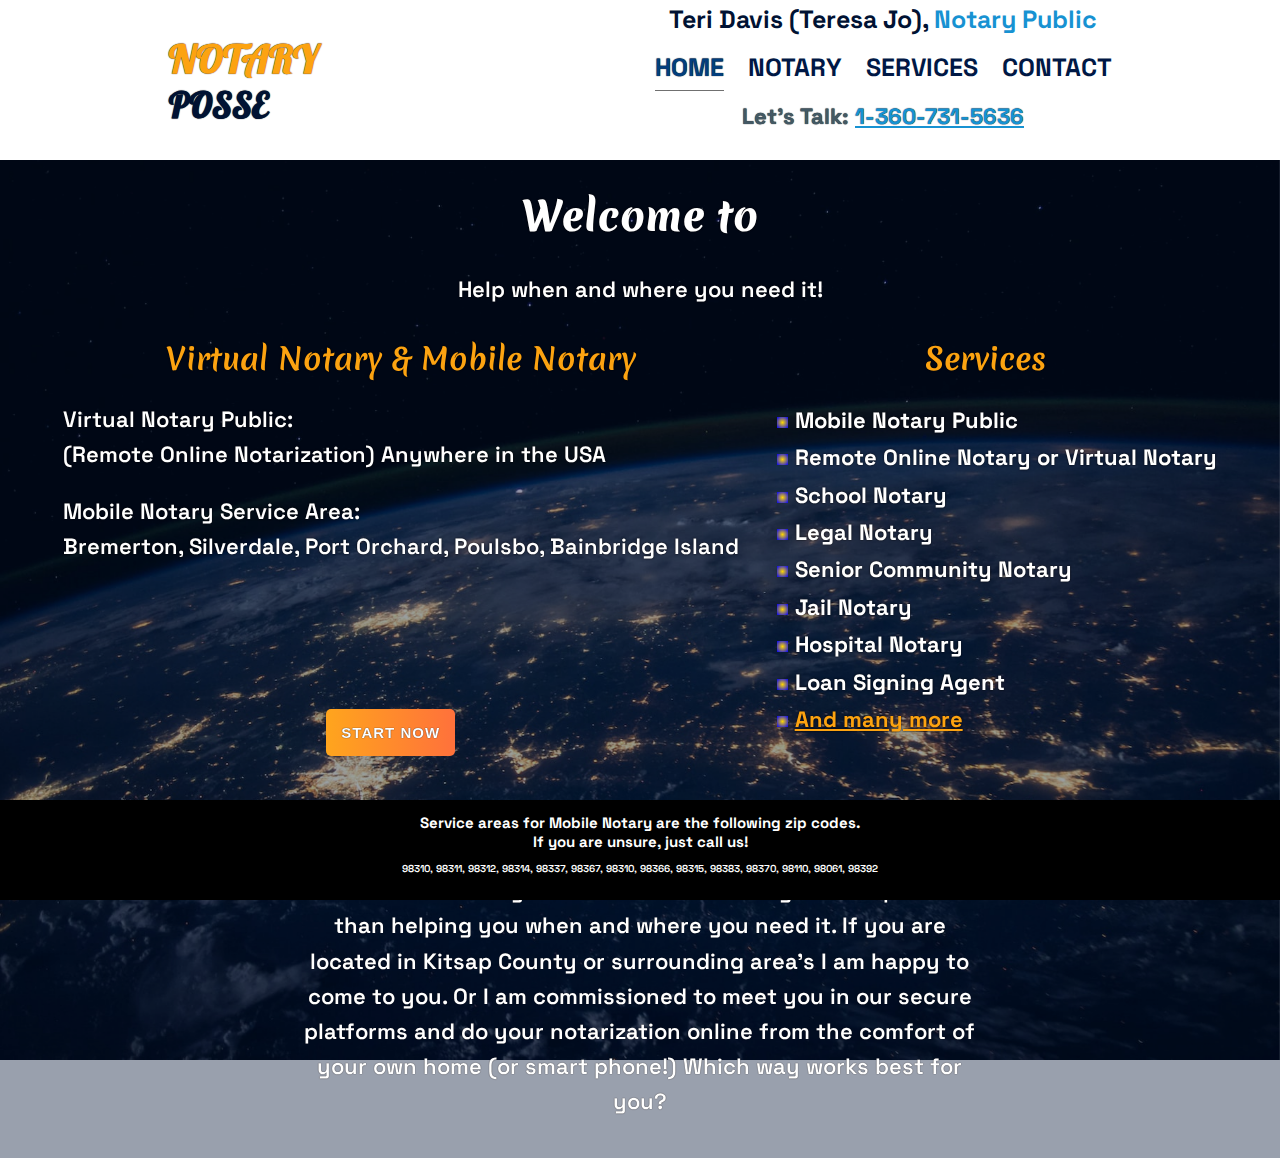
<file: index.html>
<!DOCTYPE html>
<html lang="en">

<head>
    <meta charset="UTF-8">
    <meta http-equiv="X-UA-Compatible" content="IE=edge">
    <meta name="viewport" content="width=device-width, initial-scale=1.0">
    <meta name="description" content="Professional Mobile and Online Notary Services in Bremerton, WA (Zip Code: 98310), Silverdale, WA (Zip Code: 98383), and Silverdale, WA (Zip Code: 98370). Serving prisons and various locations. Contact us for notary services at your convenience.">
    <meta name="keywords" content="Teri Davis, Notary Public, Bremerton, Bremerton Notary, Silverdale Notary, Silverdale Notary, WA, Signing Agent, 98310, 98383, 98370, Loan Documents, Online Notary Notarize, Mobile Notary">
   
    <meta name="description" content="Provider of local, online, and mobile, notary services.">
    <meta name="description" content="Bremerton notary online mobile.">
    <meta name="description" content="Prison notary Bremerton.">
    <meta name="description" content="Prison notary Silverdale.">
    <meta name="description" content="Silverdalenotary online mobile.">
    <meta name="description" content="Paulsbo notary online mobile.">
    <meta name="description" content="Provider of online, US wide, every state and local city apostille services.">
    <link rel="preconnect" href="https://fonts.googleapis.com">
    <link rel="preconnect" href="https://fonts.gstatic.com" crossorigin>
    <link
        href="https://fonts.googleapis.com/css2?family=Lobster&family=Merienda:wght@700&family=Space+Grotesk:wght@400;700&display=swap"
        rel="stylesheet">
    <link rel="stylesheet" href="index.css">
    <title>Notary Posse - Home</title>
</head>

<body>
    <div class="background-blue">

        <nav class="sticky">
            <div class="nav-layout">
                <div>
                    <h2>Notary <span>Posse</span></h2>
                </div>

                <div class="flex flex-column flex-evenly">
                    <div>
                        <h3 class="center-text">Teri Davis (Teresa Jo), <span class="text-light-blue">Notary
                                Public</span></h3>
                    </div>
                    <ul class="nav-button-layout">
                        <li><a class="current-page" href="#">HOME</a></li>
                        <li><a href="notary.html">NOTARY</a></li>
                        <!-- <li><a href="apostille.html">APOSTILLE</a></li> -->
                        <li><a href="services.html">SERVICES</a></li>
                        <li><a href="contact.html">CONTACT</a></li>
                    </ul>
                    <div>
                        <p class="center-text">Let's Talk: <span>1-360-731-5636</span></p>
                    </div>
                </div>
            </div>
        </nav>

        <div class="background-image"></div>

        <header class="center-text text-white">
            <h1>Welcome to 
                <!-- <span class="block">Notary Posse & Apostille</span> -->
            </h1>
            <p>Help when and where you need it!</p>
        </header>
        <main>
            <div class="container-width body-padding">
                <div class="flex flex-evenly text-white ">
                    <div>
                        <h2 class="text-orange center-text border-underline"> Virtual Notary & Mobile Notary

                        </h2>
                        <p class="">Virtual Notary Public:<span class="block text-white">(Remote Online
                                Notarization)
                                Anywhere in the USA</span>
                        </p>
                        <p class="">Mobile Notary Service Area:<span class="block text-white">Bremerton,
                                Silverdale, Port
                                Orchard,
                                Poulsbo, Bainbridge
                                Island</span>
                        </p>
                        <div class="button-container button-home-top margin-0-a">
                            <button class="button button-start">Start Now</button>
                        </div>
                    </div>

                    <div>
                        <h2 class="text-orange  center-text border-underline">Services</h2>
                        <ul class="services-li flex-column">
                            <li>Mobile Notary Public</li>
                            <li>Remote Online Notary or Virtual Notary</li>
                            <li>School Notary</li>
                            <li>Legal Notary</li>
                            <!-- <li>Apostille Services</li> -->
                            <li>Senior Community Notary</li>
                            <li>Jail Notary</li>
                            <li>Hospital Notary</li>
                            <li>Loan Signing Agent</li>
                            <li><a class="text-orange" href="services.html"> And many more</a></li>
                        </ul>
                    </div>
                </div>

                <div class="center-text body-padding flex-width-60 margin-0-a margin-top-4">
                    <h2 class="border-underline text-orange">Notary near you</h2>
                    <p>Flexible hours Early or Late. There is nothing more important than helping
                        you when and where
                        you
                        need
                        it. If you are located in Kitsap County or surrounding area's I am happy to come to you. Or
                        I am
                        commissioned to meet you in our secure platforms and do your notarization online from the
                        comfort of
                        your own home (or smart phone!) Which way works best for you?</p>
                </div>
        </main>

    </div>






    </div>

    <footer class="text-white">
        <h5>Service areas for Mobile Notary are the following zip codes.<span class="block">If you are unsure, just call
                us!</span></h4>
            <p> 98310, 98311, 98312, 98314, 98337, 98367, 98310, 98366, 98315, 98383, 98370, 98110, 98061, 98392</p>
    </footer>

    <script src="https://smtpjs.com/v3/smtp.js"></script>
    <script src="index.js"></script>
</body>

</html>
</file>
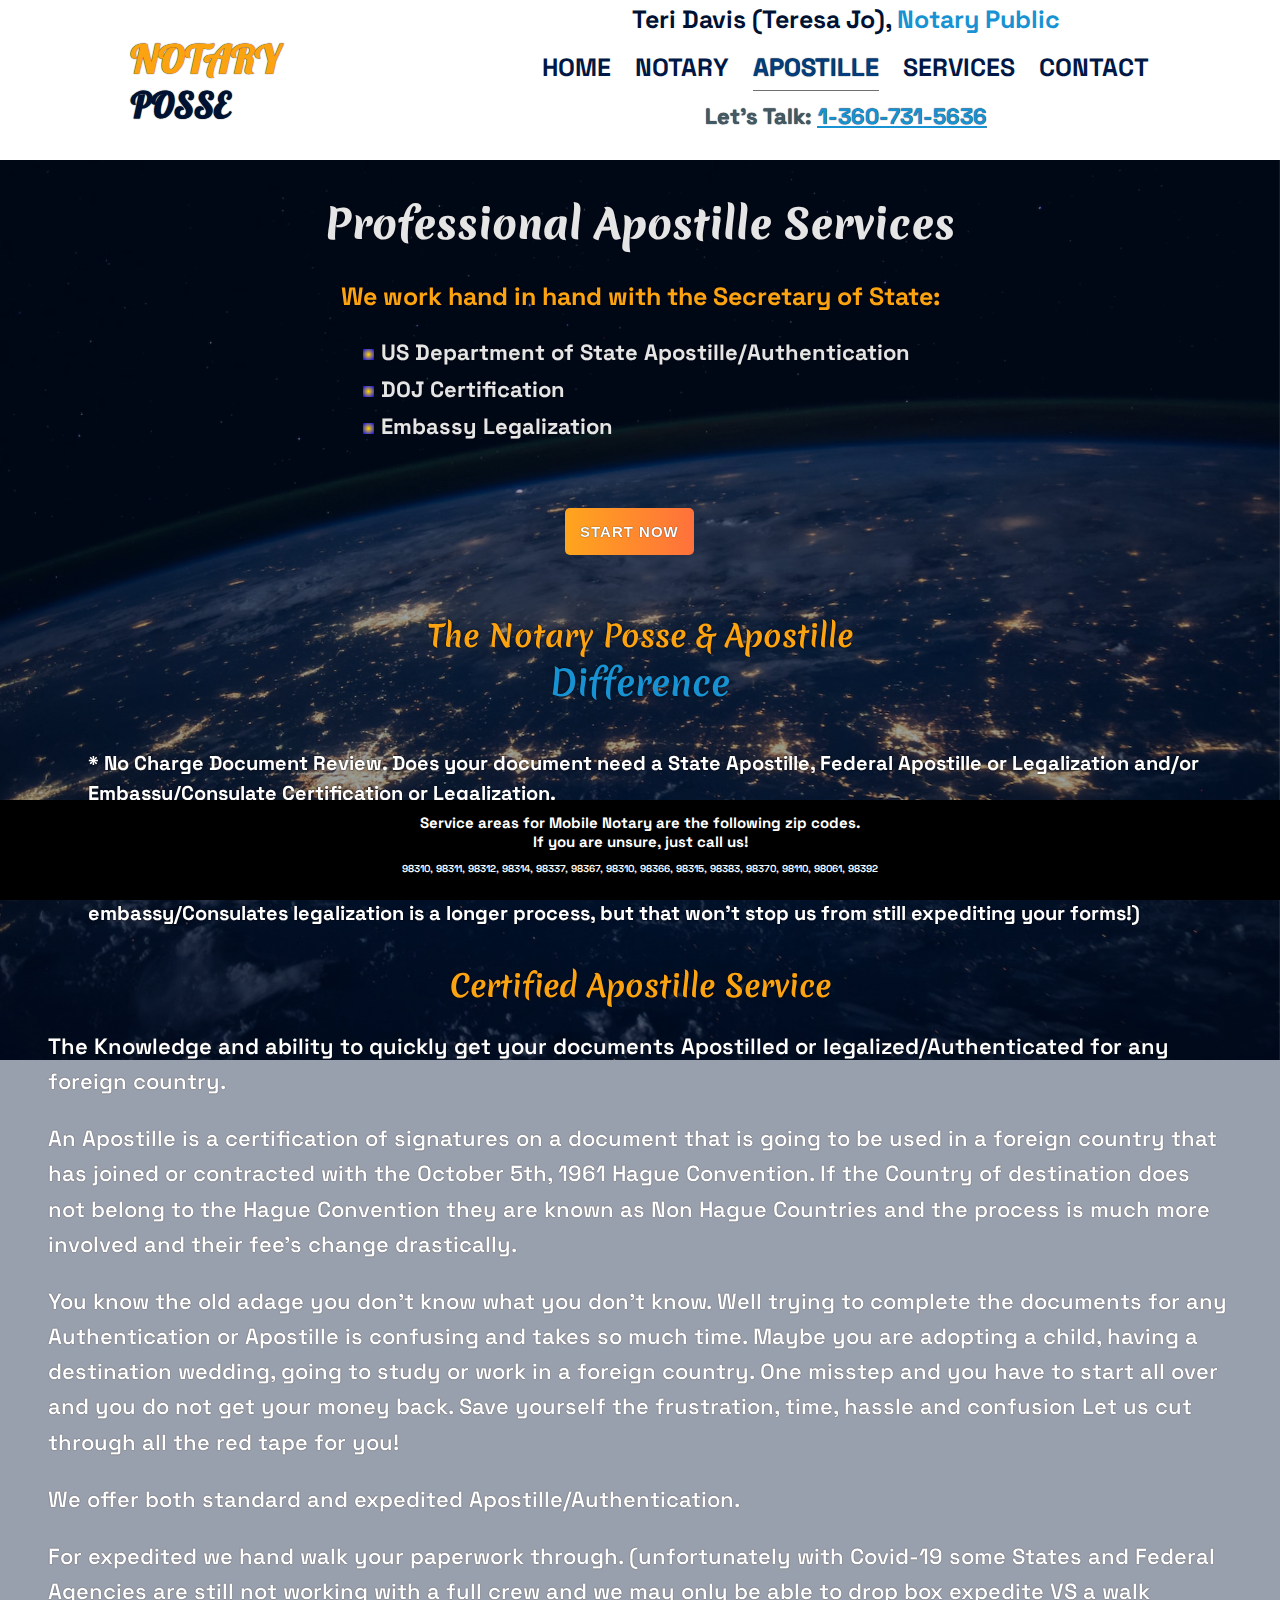
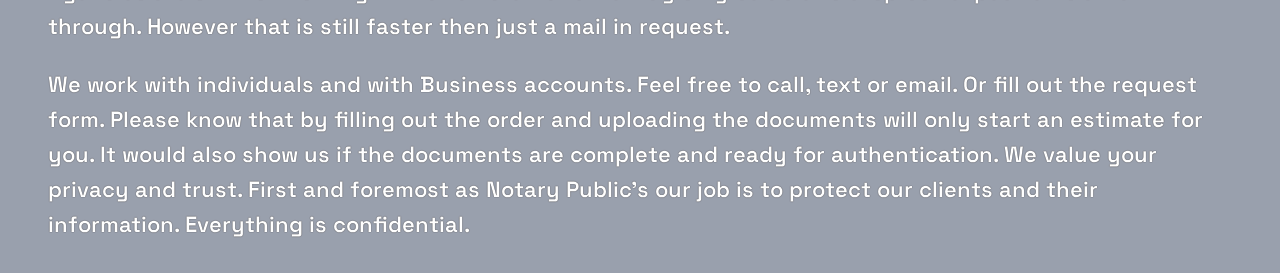
<file: apostille.html>
<!DOCTYPE html>
<html lang="en">

<head>
    <meta charset="UTF-8">
    <meta http-equiv="X-UA-Compatible" content="IE=edge">
    <meta name="viewport" content="width=device-width, initial-scale=1.0">
    <meta name="description" content="Provider of local, online, and mobile, notary services.">
    <meta name="description" content="Provider of online, US wide, every state and local city apostille services.">
    <link rel="preconnect" href="https://fonts.googleapis.com">
    <link rel="preconnect" href="https://fonts.gstatic.com" crossorigin>
    <link
        href="https://fonts.googleapis.com/css2?family=Lobster&family=Merienda:wght@700&family=Space+Grotesk:wght@400;700&display=swap"
        rel="stylesheet">
    <link rel="stylesheet" href="index.css">
    <title>Notary Posse - Apostille</title>
</head>

<body>
    <div class="background-blue">

        <nav class="sticky">
            <div class="nav-layout">
                <div>
                    <h2>Notary <span>Posse</span></h2>
                </div>

                <div class="flex flex-column flex-evenly">
                    <div>
                        <h3 class="center-text">Teri Davis (Teresa Jo), <span class="text-light-blue">Notary
                                Public</span></h3>
                    </div>
                    <ul class="nav-button-layout">
                        <li><a href="index.html">HOME</a></li>
                        <li><a href="notary.html">NOTARY</a></li>
                        <li><a class="current-page" href="#">APOSTILLE</a></li>
                        <li><a href="services.html">SERVICES</a></li>
                        <li><a href="contact.html">CONTACT</a></li>
                    </ul>
                    <div>
                        <p class="center-text">Let's Talk: <span>1-360-731-5636</span></p>
                    </div>
                </div>
            </div>
        </nav>
        <div class="background-image"></div>
        <header class="container-width color-white body-padding">
            <div class="flex flex-column align-items-center">
                <h1 class="center-text">Professional Apostille Services</h1>
                <div>
                    <h3 class="text-orange border-underline center-text">We work hand in hand with the Secretary of
                        State:</h3>
                    <ul class="services-li flex-column">
                        <li>US Department of State Apostille/Authentication</li>
                        <li>DOJ Certification</li>
                        <li>Embassy Legalization</li>
                    </ul>
                </div>

            </div>
            <div class="button-container margin-0-a margin-top-4">
                <button class="button button-start">Start Now</button>
            </div>
        </header>

        <main class="container-width">
            <div class="body-padding margin-top-4">
                <h2 class="center-text border-underline text-orange center-text">The Notary Posse & Apostille <span
                        class="block text-light-blue">Difference</span></h2>
                <ul class="body-li text-white margin-top-4">
                    <li>* No Charge Document Review. Does your document need a State Apostille,
                        Federal
                        Apostille or Legalization and/or Embassy/Consulate Certification or Legalization.</li>
                    <li>** No Charge Notary Service if needed for any Legalization documents we
                        do
                        for
                        you.</li>
                    <li>*** No Charge Shipping labels We try to make the process as fast and easy
                        as
                        possible!</li>
                    <li>**** Need Apostille's faster than standard? We offer walk through
                        services.
                        (please note that Federal, embassy/Consulates legalization is a longer process, but that
                        won't
                        stop
                        us
                        from
                        still expediting your forms!)</li>
                </ul>
            </div>

            <div class="container-width body-padding">
                <h2 class="center-text text-orange border-underline">Certified Apostille Service</h2>
                <p>The Knowledge and ability to quickly get your documents Apostilled or
                    legalized/Authenticated
                    for any foreign country.</p>
                <p>An Apostille is a certification of signatures on a document that is going to be used
                    in a
                    foreign country that has joined or contracted with the October 5th, 1961 Hague Convention. If the
                    Country of
                    destination does not belong to the Hague Convention they are known as Non Hague Countries and the
                    process is
                    much more involved and their fee's change drastically. </p>
                <p>You know the old adage you don't know what you don't know. Well trying to complete
                    the
                    documents for any Authentication or Apostille is confusing and takes so much time. Maybe you are
                    adopting a
                    child, having a destination wedding, going to study or work in a foreign country. One misstep and
                    you
                    have
                    to
                    start all over and you do not get your money back. Save yourself the frustration, time, hassle and
                    confusion
                    Let
                    us cut through all the red tape for you!</p>
                <p>We offer both standard and expedited Apostille/Authentication. </p>
                <p>For expedited we hand walk your paperwork through. (unfortunately with Covid-19 some
                    States
                    and Federal Agencies are still not working with a full crew and we may only be able to drop box
                    expedite
                    VS
                    a
                    walk through. However that is still faster then just a mail in request.</p>
                <p>We work with individuals and with Business accounts. Feel free to call, text or
                    email. Or
                    fill out the request form. Please know that by filling out the order and uploading the documents
                    will
                    only
                    start
                    an estimate for you. It would also show us if the documents are complete and ready for
                    authentication.
                    We
                    value
                    your privacy and trust. First and foremost as Notary Public's our job is to protect our clients and
                    their
                    information. Everything is confidential.</p>
            </div>
        </main>

    </div>

    <footer class="text-white">
        <h5>Service areas for Mobile Notary are the following zip codes.<span class="block">If you are unsure, just call
                us!</span></h4>
            <p> 98310, 98311, 98312, 98314, 98337, 98367, 98310, 98366, 98315, 98383, 98370, 98110, 98061, 98392</p>
    </footer>

    <script src="index.js"></script>
</body>

</html>
</file>
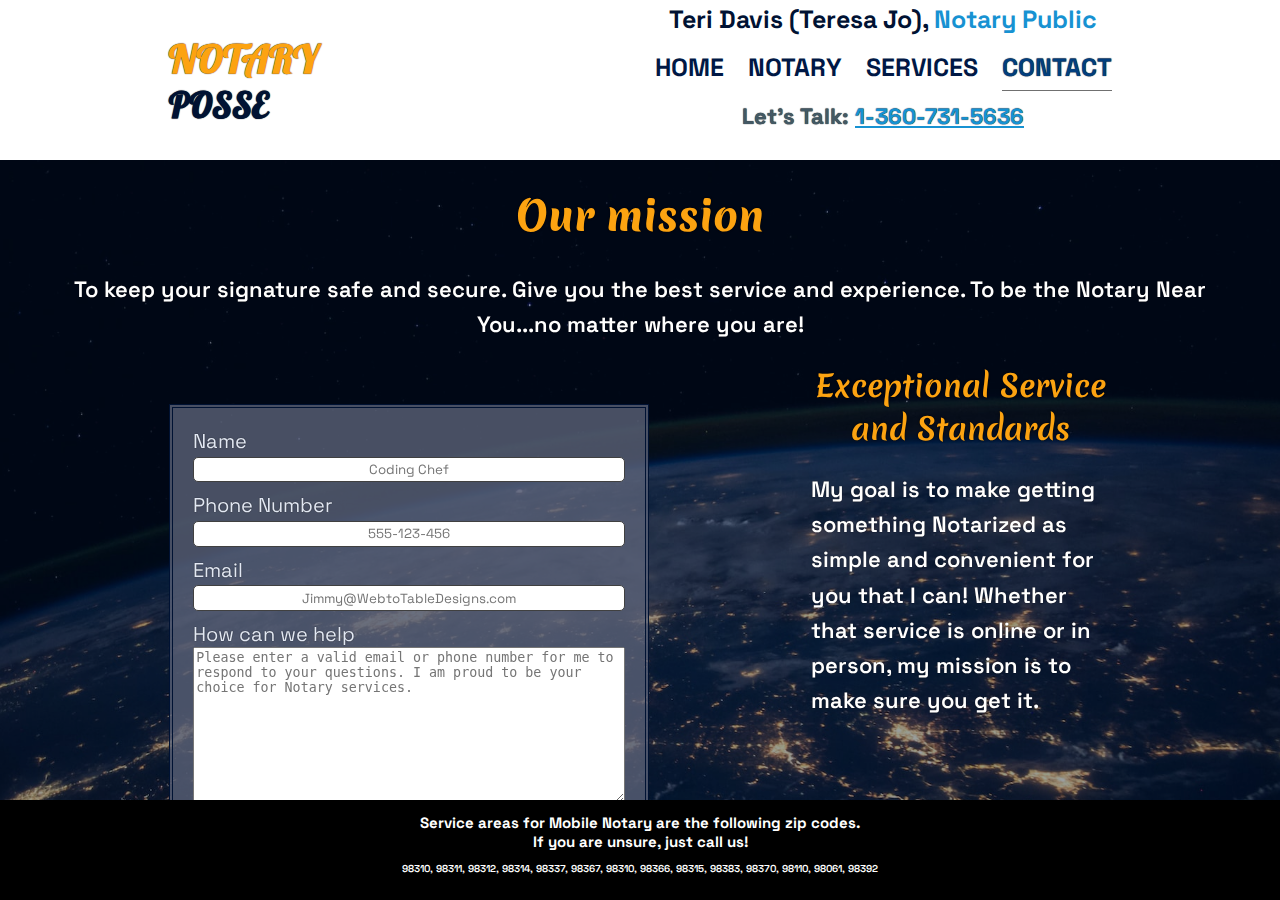
<file: contact.html>
<!DOCTYPE html>
<html lang="en">

<head>
    <meta charset="UTF-8">
    <meta http-equiv="X-UA-Compatible" content="IE=edge">
    <meta name="viewport" content="width=device-width, initial-scale=1.0">
    <meta name="description" content="Professional Mobile and Online Notary Services in Bremerton, WA (Zip Code: 98310), Silverdale, WA (Zip Code: 98383), and Poulsbo, WA (Zip Code: 98370). Serving prisons and various locations. Contact us for notary services at your convenience.">
    <meta name="description" content="Provider of local, online, and mobile, notary services.">
    <meta name="description" content="Provider of online, US wide, every state and local city apostille services.">
    <link rel="preconnect" href="https://fonts.googleapis.com">
    <link rel="preconnect" href="https://fonts.gstatic.com" crossorigin>
    <link
        href="https://fonts.googleapis.com/css2?family=Lobster&family=Merienda:wght@700&family=Space+Grotesk:wght@400;700&display=swap"
        rel="stylesheet">
    <link rel="stylesheet" href="index.css">
    <title>Notary Posse - Contact Us</title>
</head>

<body>

    <div class="background-blue">

        <nav class="sticky">
            <div class="nav-layout">
                <div>
                    <h2>Notary <span>Posse</span></h2>
                </div>

                <div class="flex flex-column flex-evenly">
                    <div>
                        <h3 class="center-text">Teri Davis (Teresa Jo), <span class="text-light-blue">Notary
                                Public</span></h3>
                    </div>
                    <ul class="nav-button-layout">
                        <li><a href="index.html">HOME</a></li>
                        <li><a href="notary.html">NOTARY</a></li>
                        <!-- <li><a href="apostille.html">APOSTILLE</a></li> -->
                        <li><a href="services.html">SERVICES</a></li>
                        <li><a class="current-page" href="#">CONTACT</a></li>
                    </ul>
                    <div>
                        <p class="center-text">Let's Talk: <span>1-360-731-5636</span></p>
                    </div>
                </div>
            </div>
        </nav>
        <div class="background-image"></div>
        <div class="container-width">
            <header class="center-text flex flex-center">
                <div>
                    <h1 class="center-text text-orange border-underline">Our mission</h1>
                    <p>To keep your signature safe and secure. Give you the best service and experience. To
                        be
                        the
                        Notary
                        Near
                        You...no matter where you are!</p>
                </div>
            </header>
            <section>
                <div class="flex flex-evenly gap-2em">
                    <div class="width-box order-2">
                        <h2 class="center-text text-orange border-underline">Exceptional Service and Standards</h2>
                        <p>My goal is to make getting something Notarized as simple and
                            convenient
                            for
                            you that I can! Whether that service is online or in person, my mission is to make
                            sure
                            you get
                            it.
                        </p>
                    </div>
                    <main class="flex-width-40 border-contact">
                        <form class="email-colector" method="post" id="contact"
                            onsubmit="sendEmail(); reset(); return false;">
                            <label for="name">Name
                                <input for="name" id="name" type="text" placeholder="Coding Chef">
                            </label>
                            <label for="phone">Phone Number
                                <input for="phone" id="phone" type="tel" placeholder="555-123-456">
                            </label>
                            <label for="email">Email
                                <input type="email" required placeholder="Jimmy@WebtoTableDesigns.com" name="" id="email">
                            </label>
                            <label for="subject">How can we help
                                <textarea type="subject"
                                    placeholder="Please enter a valid email or phone number for me to respond to your questions. I am proud to be your choice for Notary services."
                                    name="" id="message" cols="40" rows="10"></textarea>
                            </label>

                            <div class="flex-width-20 margin-0-a">
                                <button type="submit" class="submit-button button button-start">Submit</button>
                            </div>
                        </form>
                    </main>
                </div>
            </section>

        </div>

    </div>

    <footer class="text-white">
        <h5>Service areas for Mobile Notary are the following zip codes.<span class="block">If you are unsure, just call
                us!</span></h4>
            <p> 98310, 98311, 98312, 98314, 98337, 98367, 98310, 98366, 98315, 98383, 98370, 98110, 98061, 98392</p>
    </footer>


    <script src="https://smtpjs.com/v3/smtp.js"></script>

    <script src="index.js"></script>

</body>

</html>
</file>
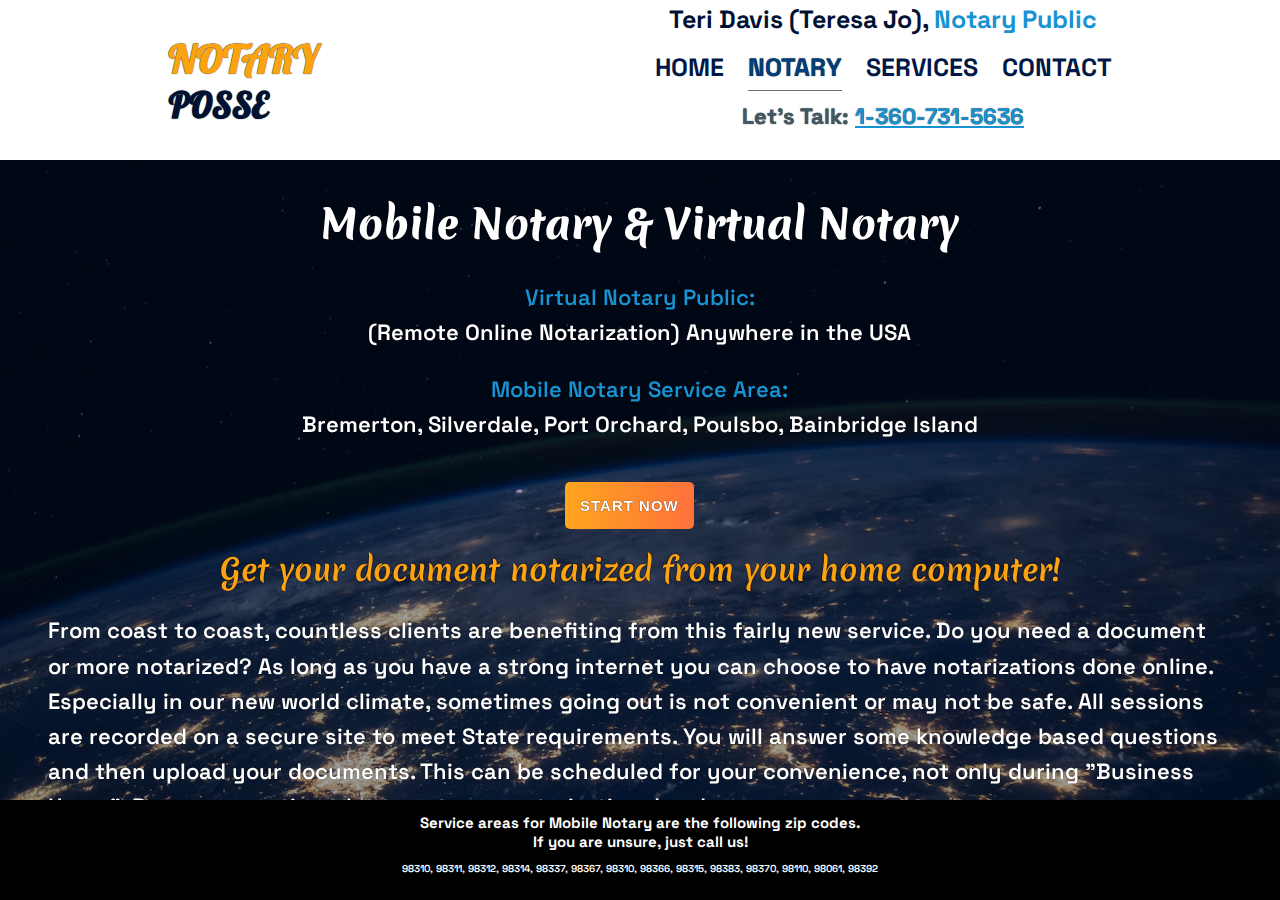
<file: notary.html>
<!DOCTYPE html>
<html lang="en">

<head>
    <meta charset="UTF-8">
    <meta http-equiv="X-UA-Compatible" content="IE=edge">
    <meta name="viewport" content="width=device-width, initial-scale=1.0">
    <meta name="description" content="Professional Mobile and Online Notary Services in Bremerton, WA (Zip Code: 98310), Silverdale, WA (Zip Code: 98383), and Poulsbo, WA (Zip Code: 98370). Serving prisons and various locations. Contact us for notary services at your convenience.">
    <meta name="description" content="Provider of local, online, and mobile, notary services.">
    <meta name="description" content="Provider of online, US wide, every state and local city apostille services.">
    <link rel="preconnect" href="https://fonts.googleapis.com">
    <link rel="preconnect" href="https://fonts.gstatic.com" crossorigin>
    <link
        href="https://fonts.googleapis.com/css2?family=Lobster&family=Merienda:wght@700&family=Space+Grotesk:wght@400;700&display=swap"
        rel="stylesheet">
    <link rel="stylesheet" href="index.css">
    <title>Notary Posse - Online Notary</title>
</head>

<body>
    <div class="background-blue">

        <nav class="sticky">
            <div class="nav-layout">
                <div>
                    <h2>Notary <span>Posse</span></h2>
                </div>

                <div class="flex flex-column flex-evenly">
                    <div>
                        <h3 class="center-text">Teri Davis (Teresa Jo), <span class="text-light-blue">Notary
                                Public</span></h3>
                    </div>
                    <ul class="nav-button-layout">
                        <li><a href="index.html">HOME</a></li>
                        <li><a class="current-page" href="#">NOTARY</a></li>
                        <!-- <li><a href="apostille.html">APOSTILLE</a></li> -->
                        <li><a href="services.html">SERVICES</a></li>
                        <li><a href="contact.html">CONTACT</a></li>
                    </ul>
                    <div>
                        <p class="center-text">Let's Talk: <span>1-360-731-5636</span></p>
                    </div>
                </div>
            </div>
        </nav>

        <div class="background-image"></div>

        <header class="container-width color-white body-padding">
            <section class="flex-width-60 margin-0-a text-white center-text">
                <h1 class=" center-text">Mobile Notary & Virtual Notary</h1>
                <p class="text-light-blue">Virtual Notary Public:<span class="block text-white">(Remote Online
                        Notarization) Anywhere in the USA</span></p>
                <p class="text-light-blue">Mobile Notary Service Area:<span class="block text-white">Bremerton,
                        Silverdale, Port Orchard, Poulsbo,
                        Bainbridge
                        Island</span></p>
            </section>

            <div class="button-container margin-0-a margin-top-4">
                <button class="button button-start">Start Now</button>
            </div>
        </header>
        <main class="container-width body-padding">

            <h2 class="text-orange center-text border-underline">Get your document notarized from your home computer!
            </h2>
            <p>From coast to coast, countless clients are benefiting from this fairly new
                service.
                Do
                you
                need
                a document or more notarized? As long as you have a strong internet you can choose to have notarizations
                done
                online. Especially in our new world climate, sometimes going out is not convenient or may not be safe.
                All
                sessions are recorded on a secure site to meet State requirements. You will answer some knowledge based
                questions and then upload your documents. This can be scheduled for your convenience, not only during
                "Business
                Hours". Reserve your time slot to get your notarization done!</p>
        </main>

    </div>

    <footer class="text-white">
        <h5>Service areas for Mobile Notary are the following zip codes.<span class="block">If you are unsure, just call
                us!</span></h4>
            <p> 98310, 98311, 98312, 98314, 98337, 98367, 98310, 98366, 98315, 98383, 98370, 98110, 98061, 98392</p>
    </footer>

    <script src="index.js"></script>
</body>

</html>
</file>
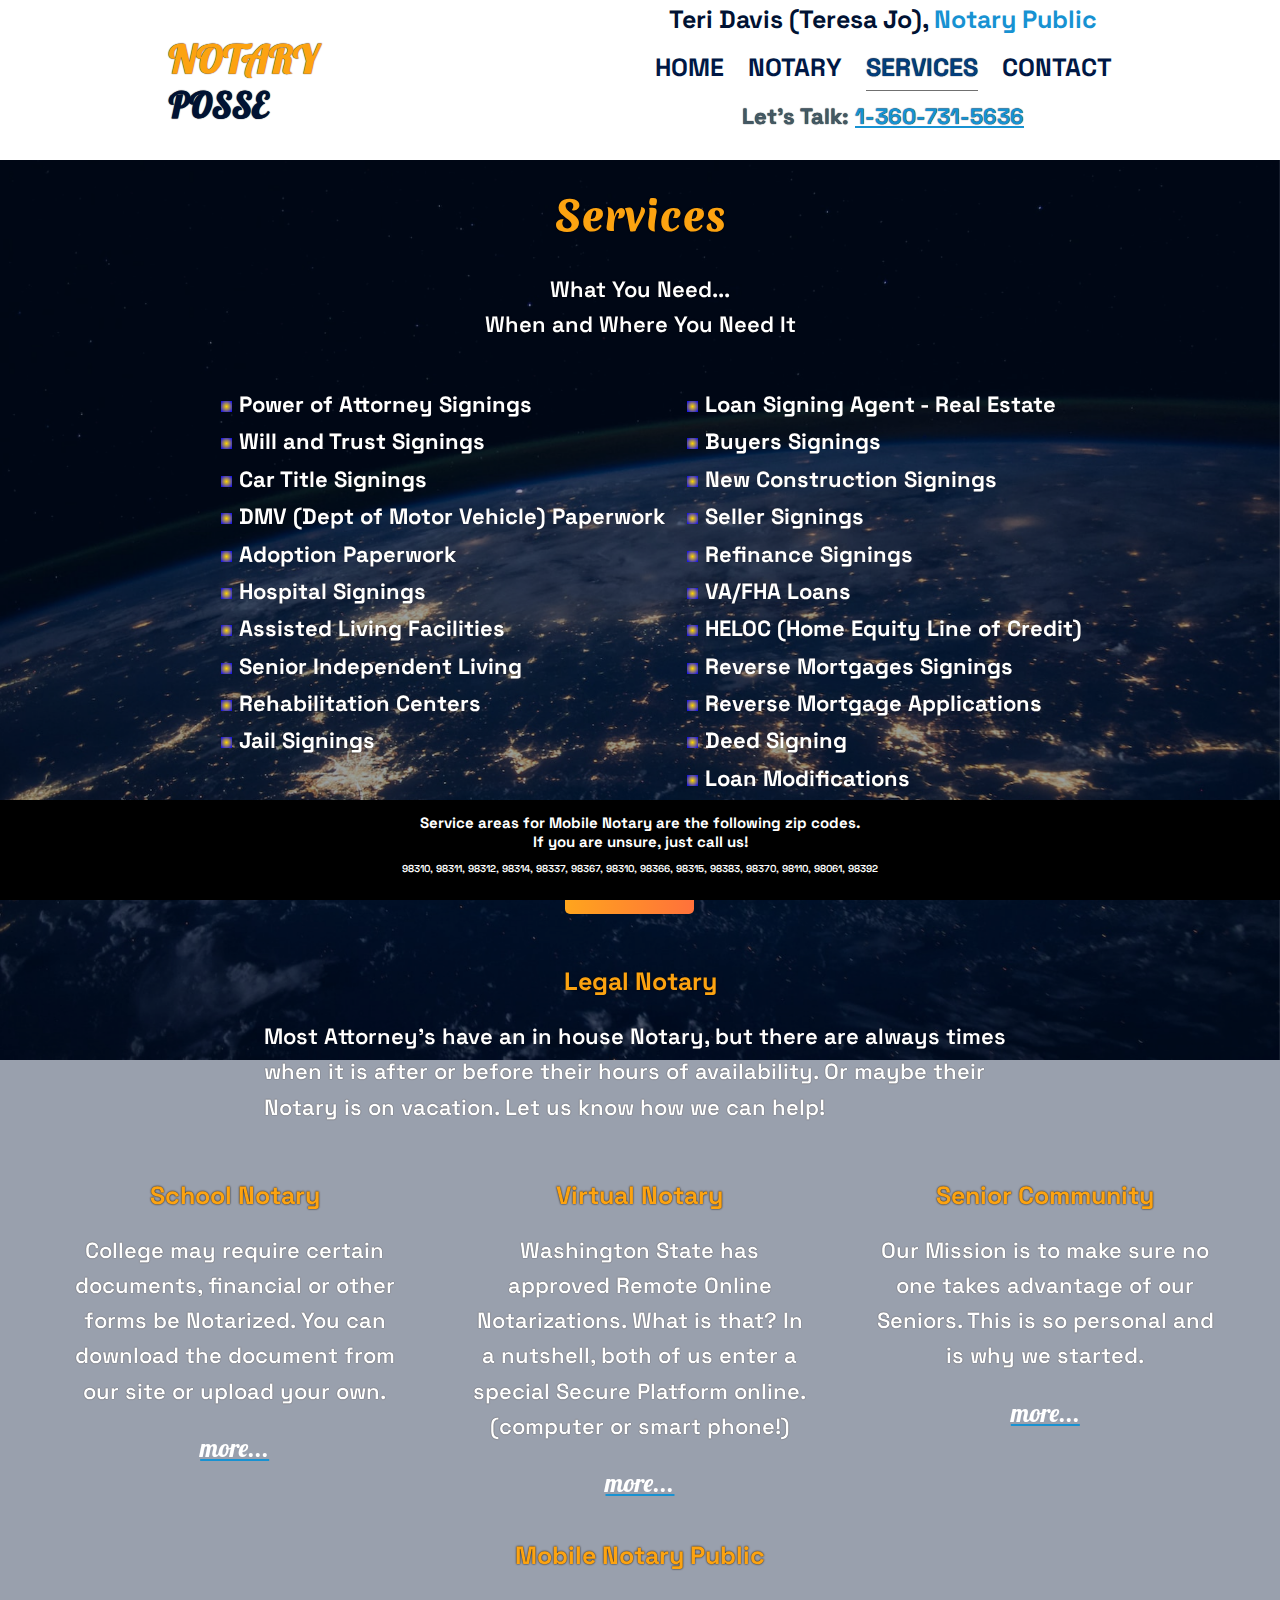
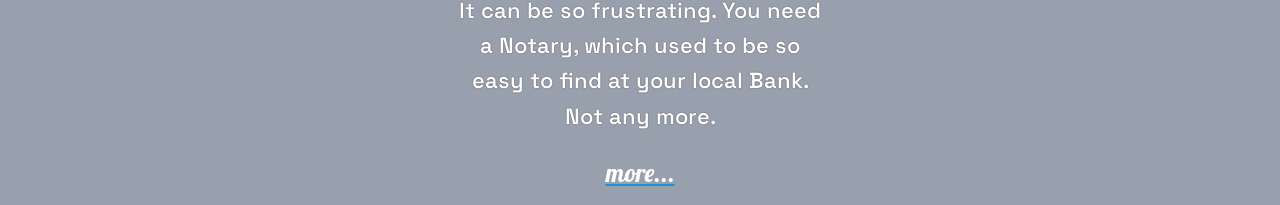
<file: services.html>
<!DOCTYPE html>
<html lang="en">

<head>
    <meta charset="UTF-8">
    <meta http-equiv="X-UA-Compatible" content="IE=edge">
    <meta name="viewport" content="width=device-width, initial-scale=1.0">
    <meta name="description" content="Professional Mobile and Online Notary Services in Bremerton, WA (Zip Code: 98310), Silverdale, WA (Zip Code: 98383), and Poulsbo, WA (Zip Code: 98370). Serving prisons and various locations. Contact us for notary services at your convenience.">
    <meta name="description" content="Provider of local, online, and mobile, notary services.">
    <meta name="description" content="Provider of online, US wide, every state and local city apostille services.">
    <link rel="preconnect" href="https://fonts.googleapis.com">
    <link rel="preconnect" href="https://fonts.gstatic.com" crossorigin>
    <link
        href="https://fonts.googleapis.com/css2?family=Lobster&family=Merienda:wght@700&family=Space+Grotesk:wght@400;700&display=swap"
        rel="stylesheet">
    <link rel="stylesheet" href="index.css">
    <title>Notary Posse - Services</title>
</head>

<body>
    <div class="background-blue">

        <nav class="sticky">
            <div class="nav-layout">
                <div>
                    <h2>Notary <span>Posse</span></h2>
                </div>

                <div class="flex flex-column flex-evenly">
                    <div>
                        <h3 class="center-text">Teri Davis (Teresa Jo), <span class="text-light-blue">Notary
                                Public</span></h3>
                    </div>
                    <ul class="nav-button-layout">
                        <li><a href="index.html">HOME</a></li>
                        <li><a href="notary.html">NOTARY</a></li>
                        <!-- <li><a href="apostille.html">APOSTILLE</a></li> -->
                        <li><a class="current-page" href="#">SERVICES</a></li>
                        <li><a href="contact.html">CONTACT</a></li>
                    </ul>
                    <div>
                        <p class="center-text">Let's Talk: <span>1-360-731-5636</span></p>
                    </div>
                </div>
            </div>
        </nav>
        <div class="background-image"></div>

        <div class="container-width background-image-space">
        </div>
        <header class="center-text">
            <div>
                <h1 class="text-orange">Services</h1>
            </div>
            <div>
                <p class="center-text text-white">What You Need...<span class="block">When
                        and Where
                        You Need
                        It</span></p>
            </div>
        </header>
        <main>
            <section>
                <div class="services-li flex-center">
                    <ul>
                        <li>Power of Attorney Signings</li>
                        <li>Will and Trust Signings</li>
                        <!-- <li>Apostille, Authentication or Certification</li> -->
                        <li>Car Title Signings</li>
                        <li>DMV (Dept of Motor Vehicle) Paperwork</li>
                        <li>Adoption Paperwork</li>
                        <li>Hospital Signings</li>
                        <li>Assisted Living Facilities</li>
                        <li>Senior Independent Living</li>
                        <li>Rehabilitation Centers</li>
                        <li>Jail Signings</li>
                    </ul>
                    <ul>
                        <li>Loan Signing Agent - Real Estate</li>
                        <li>Buyers Signings</li>
                        <li>New Construction Signings</li>
                        <li>Seller Signings</li>
                        <li>Refinance Signings</li>
                        <li>VA/FHA Loans</li>
                        <li>HELOC (Home Equity Line of Credit)</li>
                        <li>Reverse Mortgages Signings</li>
                        <li>Reverse Mortgage Applications</li>
                        <li>Deed Signing</li>
                        <li>Loan Modifications</li>

                    </ul>
                </div>
                <div class="button-container margin-0-a">
                    <button class="button button-start">Start Now</button>
                </div>

            </section>


            <!-- ***modal*** -->
            <div id="overlay">
                <div id="modal">
                </div>
            </div>
            <!-- ***modal*** -->
            <section class="flex-width-60 margin-0-a margin-top-4 body-padding">
                <h3 class="center-text text-orange border-underline">Legal Notary</h3>
                <div>
                    <p>
                        Most Attorney's have an in house Notary, but there are always times when it is
                        after
                        or
                        before their hours of availability. Or maybe their Notary is on vacation. Let us
                        know
                        how we
                        can help!</p>
                </div>
            </section>
            <section class="flex gap-2em container-width body-padding">

                <div class="modal-background  flex-width-33 center-text">
                    <h3 class="text-orange border-underline">School Notary</h3>
                    <div>
                        <p id="school-text">College may require certain documents, financial or other forms be
                            Notarized.
                            You can download the document from our site or upload your own.
                        </p>
                    </div>
                    <button id="school-button" class="open-modal hover-modal lobster">more...</button>
                </div>
                <div class="modal-background flex-width-33 center-text">
                    <h3 class="text-orange border-underline">Virtual Notary </h3>
                    <div>
                        <p>Washington State has approved Remote Online Notarizations. What is
                            that? In a
                            nutshell,
                            both
                            of us enter a special Secure Platform online. (computer or smart phone!)
                        </p>
                    </div>
                    <button id="virtual-button" class="open-modal hover-modal lobster">more...</button>
                </div>
                <div class="modal-background flex-width-33 center-text">
                    <h3 class="text-orange border-underline">Senior Community</h3>
                    <div>
                        <p>
                            Our Mission is to make sure no one takes advantage of our Seniors. This is so
                            personal
                            and
                            is why we started.</p>
                    </div>
                    <button id="senior-button" class="open-modal hover-modal lobster">more...</button>
                </div>
            </section>

            <section class="flex flex-evenly container-width gap-2em">
                <!-- <div class="modal-background center-text">
                    <h3 class="text-orange border-underline">Apostille Services</h3>
                    <div>
                        <p>
                            Going out of the Country? Maybe a destination Wedding, adoption, School or for
                            work?
                        </p>
                    </div>
                    <button id="apostille-button" class="open-modal hover-modal lobster">more...</button>
                </div> -->
                <div class="modal-background center-text">
                    <h3 class="text-orange border-underline">Mobile Notary Public</h3>
                    <div>
                        <p>
                            It can be so frustrating. You need a Notary, which used to be so easy to find at
                            your
                            local
                            Bank. Not any more.</p>
                    </div>
                    <button id="mobile-button" class="open-modal hover-modal lobster">more...</button>
                </div>
            </section>

        </main>

    </div>

    <footer class="text-white">
        <h5>Service areas for Mobile Notary are the following zip codes.<span class="block">If you are unsure, just call
                us!</span></h4>
            <p> 98310, 98311, 98312, 98314, 98337, 98367, 98310, 98366, 98315, 98383, 98370, 98110, 98061, 98392</p>
    </footer>


    <script src="index.js"></script>
</body>

</html>
</file>
<file: index.css>
:root {
    font-size: 62.5%;
}

* {
    box-sizing: border-box;
}

body {
    font-size: 1.6rem;
    font-family: 'Space Grotesk', Georgia, 'Times New Roman', Times, serif, Arial, sans-serif, Courier, monospace;
    margin: 0;
}


/* black #000000
light grey #e5e5e5
white #ffffff
dark blue #14214d
orange #fca311 */

/* very light blue #0466c8
light blue #0353a4
medium blue #023e7d
medium dark blue #002855
dark medium blue #001845
black blue #001233
blue grey #33415c
dark grey #5c677d
grey #7d8597
light grey #979dac
white #ffffff 
*/


/* Typography */

h1,
h2,
h2 {
    font-family: 'Merienda', 'Trebuchet MS', 'Lucida Sans Unicode', 'Lucida Grande', 'Lucida Sans', Arial, sans-serif;

}

h1 {
    font-size: 4rem;
    font-weight: 800;
}

h2,
h3 {
    margin: 0;
    font-size: 3rem;
}

nav h2 {
    font-family: 'Lobster', cursive, 'Trebuchet MS', 'Lucida Sans Unicode', 'Lucida Grande', 'Lucida Sans', Arial, sans-serif;
    margin: 0;
    font-size: 4rem;
}

h2 span {
    font-size: 3.5rem;
}


.lobster {
    font-family: 'Lobster', cursive, 'Trebuchet MS', 'Lucida Sans Unicode', 'Lucida Grande', 'Lucida Sans', Arial, sans-serif;
}

h3 {
    font-size: 2.5rem;
    font-weight: 800;
}

h4 {
    font-family: 'Lobster', cursive, 'Trebuchet MS', 'Lucida Sans Unicode', 'Lucida Grande', 'Lucida Sans', Arial, sans-serif;
    font-size: 2.5rem;
}

h5 {
    font-size: 1.5rem;
    margin: 0;
}

footer p {
    font-size: 1rem;
}

aside {
    font-family: system-ui, -apple-system, BlinkMacSystemFont, 'Segoe UI', Roboto, Oxygen, Ubuntu, Cantarell, 'Open Sans', 'Helvetica Neue', sans-serif;
    font-size: 2rem;
}

aside li {
    font-size: 2rem;
    list-style: none;
    font-weight: 700;
}

p {
    font-weight: 600;
    font-size: 2.2rem;
    line-height: 1.6;
}

nav p {
    margin-top: 0;
    color: #435965;
    text-shadow: none;
    font-weight: 800;
    text-shadow: 0 0 1px black;
}

nav p span {
    color: #1792d2;
    font-weight: 800;
    text-shadow: 0 0 1px black;
    text-decoration: underline;
}

.underline {
    text-decoration: underline;
    font-weight: 800;
}

.services-li {
    display: flex;
    font-size: 2.2rem;
    list-style: square repeating-radial-gradient(gold, blue);
    line-height: 1.7;
    font-weight: 700;
}

.center-text {
    text-align: center;
}

.width-box {
    max-width: 30rem;
    justify-content: center;
}

.flex-column {
    flex-direction: column;
}

.flex-center {
    justify-content: center;
}

.flex-evenly {
    justify-content: space-evenly;
}

.flex-around {
    justify-content: space-around;
}

.flex-between {
    align-items: flex-end;
    height: 100%;
}

.align-items-center {
    align-items: center;
}

.landing-image {
    width: 100%;
    border-radius: 20px;
}

.block {
    display: block;
}

.margin-0-a {
    margin: 0 auto;
}

.button-container {
    margin-top: 3em;
    width: 15rem;
    height: 5rem;
}


/* *** Layout *** */


/* --- Nav Layout --- // */

nav h2 {
    color: #fca311;
    text-transform: uppercase;
    text-shadow: 0 0 1px black;

}

nav h2 span {
    display: block;
    color: #001233;
}

nav h3,
nav a {
    text-shadow: none;
}


.container-width {
    max-width: 120rem;
    margin: 0 auto;
}

.nav-layout {
    display: flex;
    justify-content: space-around;
    height: 10em;
    width: 100%;
    align-items: center;
    background-color: white;
}

.sticky {
    position: sticky;
    top: 0;
    z-index: 2;
}

.nav-button-layout {
    display: flex;
    align-items: center;
    list-style: none;
    gap: 1.5em;
}

nav ul {
    list-style: none;
    padding: 0;
    display: flex;
    justify-content: center;
}


nav a {
    text-decoration: none;
    color: #001845;
    font-size: 2.5rem;
    font-weight: 700;
    padding: .25em 0;
}

nav a:hover,
nav a:focus {
    color: #1792d2;
}

.current-page {
    border-bottom: 1px solid #707070;
    color: #023e7d;
    text-shadow: 0 0 1px black;

}

.current-page:hover {
    color: #707070;
}


/* --- body layout --- */
.flex {
    display: flex;
}


.flex-width-60 {
    width: 60%;
}

.flex-width-40 {
    width: 40%;
}

.flex-width-20 {
    width: 20%;
}



h3 {
    color: #001233;
}

h3 span {
    color: #1792d2;
}

.sticky-widget {
    position: sticky;

}

.background-grey {
    background-color: #e5e5e5;
}

.body-padding {
    padding: .5em;
}

.border-circle {
    border-radius: 50%;
    width: 70%;
    color: #fca311;
    justify-content: center;
    padding: 5em;
}

.border-circle p {
    color: #ffffff;

}

.text-white {
    color: white;
    text-shadow: 0 0 2px black;
}


.background-blue {
    background-color: #00123366;
    color: #ffffff;
    text-shadow: 0 0 1px black;
}

.text-orange {
    color: #fca311;
    text-shadow: 0 0 2px black;
}

.border-left-orange {
    border-left: 2px solid #fca311;
}

.margin {
    margin: 0;
}

.margin-bottom-0 {
    margin-bottom: 0;
}

.body-li {
    list-style: none;
    font-size: 2rem;
    line-height: 1.5;
    font-weight: 800;
}

.border-orange {
    border: 5px solid #fca311;
}

.text-light-blue {
    color: #1792d2;
}

.margin-top-1 {
    margin-top: 1rem;
}

.margin-top-4 {
    margin-top: 4rem;
}

.margin-top-7 {
    margin-top: 7rem;
}

.button-home-top {
    margin-top: 9em;
}

.gap-2em {
    gap: 2em;
}

.nav-flex {
    display: flex;
}

.flex-width-33 {
    width: 33%;
}

.background-image {
    background-image: url("images/nasa-Q1p7bh3SHj8-unsplash.jpg");
    position: fixed;
    background-size: cover;
    background-position: center;
    z-index: -1;
    width: 100%;
    height: 100%;
}

.color-white {
    color: #e5e5e5;
}

.top-10 {
    margin-top: 60rem;
}

.image-width {
    max-width: 50%;
}

.notary-image {
    width: 100%;
    border-radius: 50%;
}

.container-contact-width {
    width: 30rem;
}

.email-collector {
    width: 80%;
    max-width: 300px;
}

.border-contact {
    border: 4px double #001233;
    background-color: #5b6378c9;
    padding: 1em;
    text-align: left;
    margin-top: 2em;
    color: #e2e8f4;
    font-size: 2rem;
}

textarea {
    width: 100%;
    max-width: 100%;
    min-width: 100%;
    min-height: 10rem;
}

.order-2 {
    order: 2;
}

.content-align {
    align-items: center;
}

footer {
    background-color: black;
    height: 10rem;
    width: 100vw;
    display: grid;
    place-items: center;
    place-content: center;
    text-align: center;
    position: fixed;
    bottom: 0;
}

/* ***Modal*** */
#overlay {
    display: none;
    width: 100%;
    height: 100%;
    position: fixed;
    top: 0;
    left: 0;
    bottom: 0;
    right: 0;
    background-color: rgba(0, 0, 0, 0.9);
}

#modal {
    display: grid;
    place-items: center;
    place-content: center;
    background-color: rgba(0, 0, 0, 0);
    max-width: 800px;
    color: white;
    margin: 0 auto;
    padding: 20px;
    height: 400px;
    position: relative;
    top: 20%;
}

#modal h3 {
    text-align: center;
    margin-bottom: 0;
}

#modal p {
    margin: 0;
}


#close-modal {
    background: none;
    color: #fca311;
    font-size: 1.5rem;
    cursor: pointer;
    border: none;
}

#close-modal:hover {
    text-decoration: underline white;
}

.hover-modal {
    background: none;
    border: none;
    color: #ffffff;
    text-decoration: underline #1792d2;
    font-size: 2.5rem;
}

.hover-modal:hover {
    cursor: pointer;
    text-decoration: underline gold;
}

/* ***Modal*** */

input {
    width: 100%;
    border-radius: 5px;
}

label {
    text-align: left;
}

input {
    font-family: inherit;
    text-align: center;
    margin-bottom: .75em;
    padding: .25em;
    border: 1px solid #404040;
    transform: scale(1);
    transition: transform 250ms;
}

input:focus {
    transform: scale(1.1);
}

.modal-background {
    border-radius: 2em;
    max-width: 400px;
    padding: 1em;
}

.stamp-image {
    width: 100%;
    border-radius: 2rem;
}

.font-size-plus {
    font-size: 2.4rem;
}

.button {
    display: inline-block;
    padding: 1em 1em;
    font-size: 1.5rem;
    text-transform: uppercase;
    font-weight: 900;
    letter-spacing: 1px;
    border: 0;
    cursor: pointer;
}

.button-start {
    background-image: linear-gradient(to left, #FF713B, #FFA51D);
    color: white;
    text-shadow: 0 0 1px black;
    border-radius: 5px;
    transform: scale(1);
    transition: transform 250ms;
}

.button-start:hover,
.button-start:focus {
    transform: scale(1.1);
    color: #1792d2;
}


/*  @media */



@media (max-width:750px) {

    h1 {
        font-size: 3.5rem;
    }

    header p {
        font-size: 2rem;
    }

    h2 {
        font-size: 2.5rem;
    }

    h3 {
        font-size: 3rem;
        margin-top: 0;
    }

    p {
        font-size: 1.5rem;
    }

    .grid {
        display: flex;
        flex-direction: column;
        place-items: center;
        place-content: center;
    }

    .header-container-flex-column {
        flex-direction: column;
    }

    header h2 {
        border-bottom: 2px solid #979dac;
    }

    .button-home-top {
        margin: 1em auto;
    }

    #modal h3 {
        font-size: 2rem;
    }

    #modal p {
        font-size: 1.5rem;
    }

    .flex-width-60 {
        width: 100%;
    }

    .border-circle {
        border-radius: 0;
        width: 100%;
    }

    .nav-layout {
        flex-direction: column;
        justify-content: center;
    }

    .flex {
        flex: none;
        display: grid;
        place-items: center;
    }

    .body-padding {
        width: 100%;
    }

    nav h2,
    nav h2 span {
        margin: 0;
        font-size: 3rem;
    }

    nav h2 span {
        display: inline;
    }

    h3 span {
        display: block;

    }

    nav h3 {
        margin-top: 0;
        font-size: 1.8rem;
    }

    nav p,
    nav p span {
        margin-top: .44em;
        font-size: 1.5rem;
    }

    li {
        font-size: 2rem;
    }


    .nav-button-layout {
        justify-content: unset;
        margin: 0;
        gap: 8px;
    }

    nav a {
        font-size: 1.5rem;
    }

    .services-li {
        flex-direction: column;
    }

    .services-li ul {
        margin: 0;
    }



    .border-left-orange {
        border: none;
    }

    .border-underline {
        border-bottom: 2px solid #979dac;
    }

    .top-10 {
        margin-top: 10rem;
    }

    .flex-width-40 {
        width: 100%;
    }

    .flex-width-33 {
        width: 100%;
    }

}

@media (max-height:415px) and (orientation:landscape) {

    nav h2,
    nav h3 {
        display: none;
    }

    nav p,
    nav p span {
        margin-top: .2em;
        font-size: 1.5rem;
    }

    .nav-layout {
        height: 6rem;
        justify-content: center;
    }

    nav a {
        font-size: 1.5rem;

    }

    #modal {
        height: 400px;
        top: 1em;
    }
}
</file>
